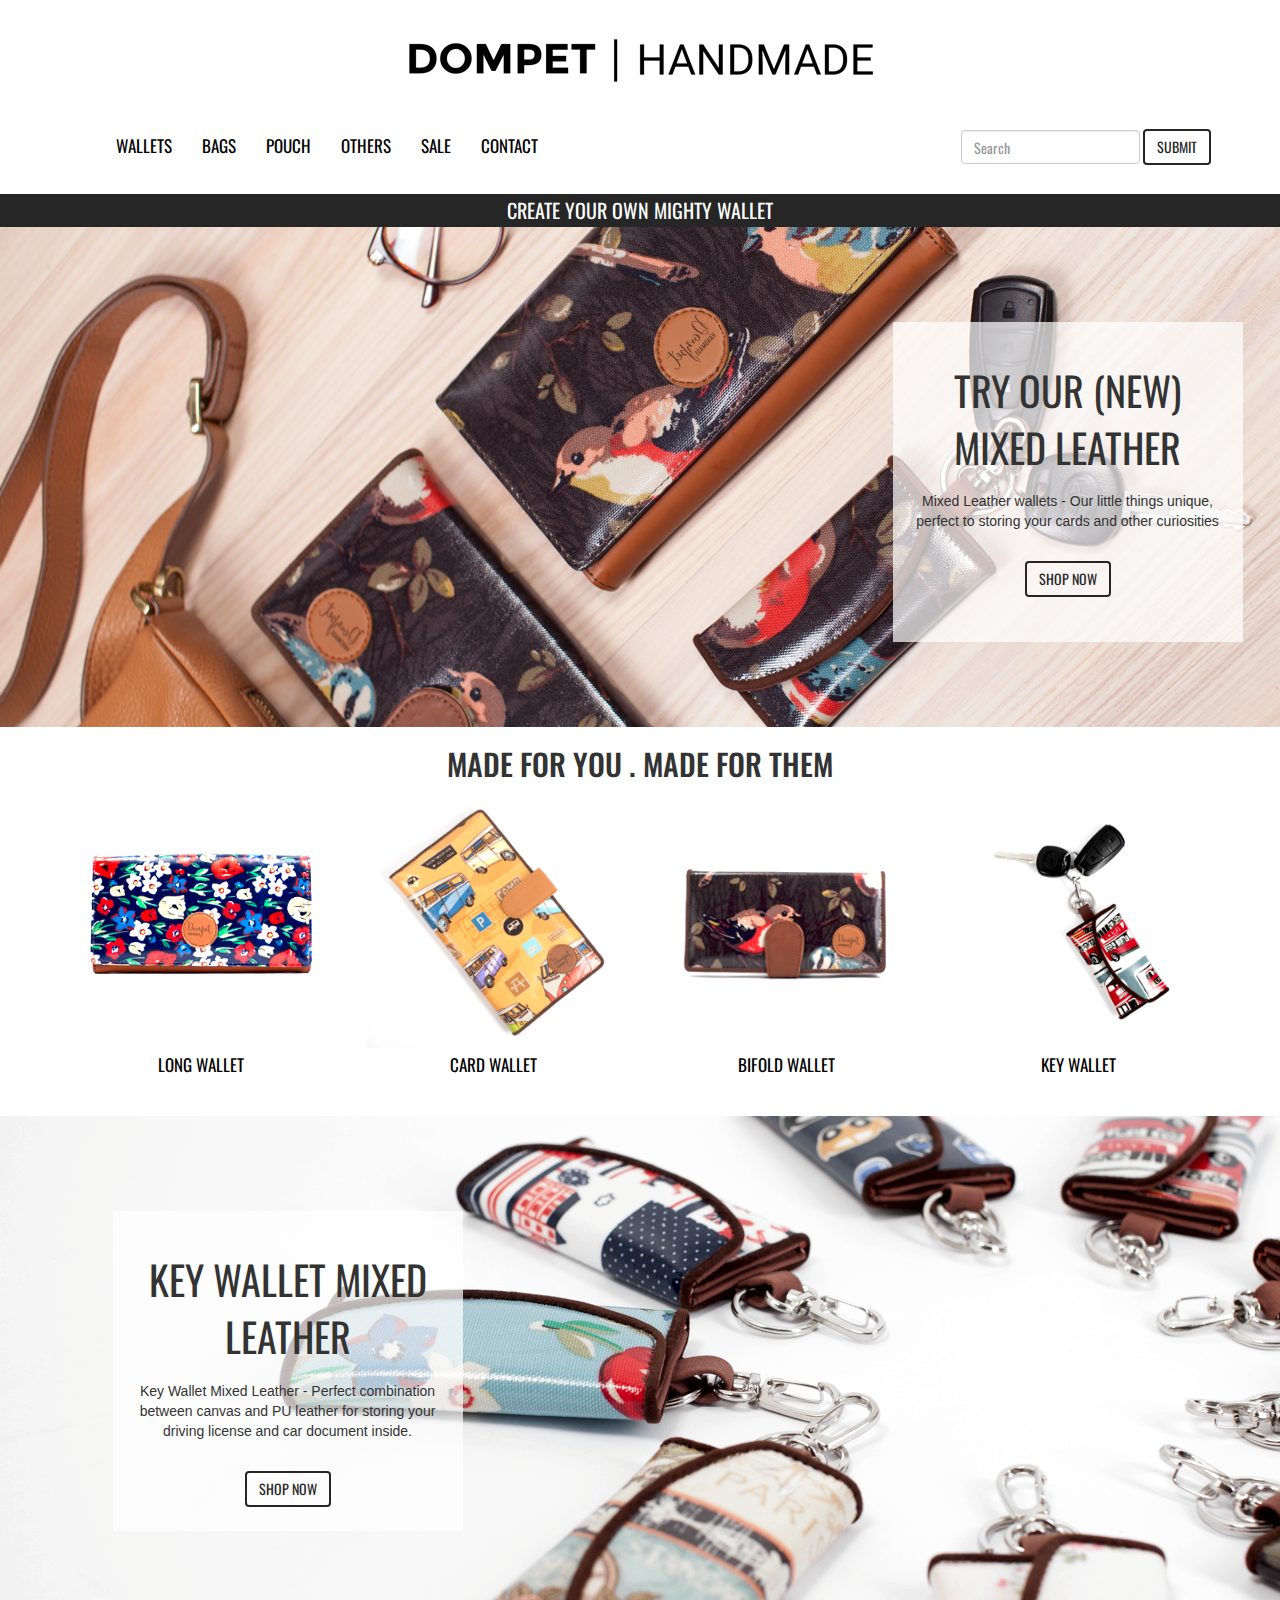
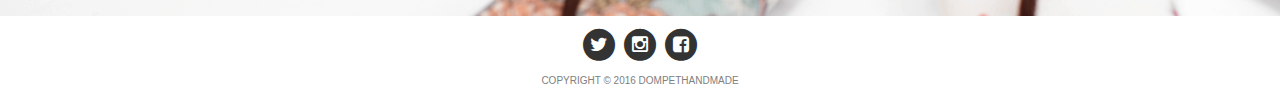
<file: index.html>
<!DOCTYPE html>
<html lang="en">

<head>
    <meta charset="utf-8">
    <meta http-equiv="X-UA-Compatible" content="IE=edge">
    <meta name="viewport" content="width=device-width, initial-scale=1">
    <!-- The above 3 meta tags *must* come first in the head; any other head content must come *after* these tags -->
    <title>Dompet Handmade</title>

    <!-- Bootstrap -->
    <link href="css/normalize.css" rel="stylesheet" type="text/css">
    <link href="css/bootstrap.min.css" rel="stylesheet" type="text/css">
    <link href="font-awesome/css/font-awesome.min.css" rel="stylesheet" type="text/css">
    <link href="css/mybootstrap.css" rel="stylesheet" type="text/css">
</head>

<body>


    <div class="header-wrapper">
        <div class="container container-logo">
            <a href="index.html"><img src="images/Logodompet-resize2.png" alt=""></a>
        </div>
        <div class="container">
            <nav class="navbar navbar-menu">
                <div class="container">
                    <!-- Brand and toggle get grouped for better mobile display -->
                    <div class="navbar-header">
                        <button type="button" class="navbar-toggle collapsed" data-toggle="collapse" data-target="#bs-example-navbar-collapse-1" aria-expanded="false">
                            <span class="sr-only">Toggle navigation</span>
                            <span class="icon-bar"></span>
                            <span class="icon-bar"></span>
                            <span class="icon-bar"></span>
                        </button>
                    </div>

                    <!-- Collect the nav links, forms, and other content for toggling -->
                    <div class="collapse navbar-collapse" id="bs-example-navbar-collapse-1">
                        <ul class="nav navbar-nav">
                            <li class="dropdown active">
                                <a href="wallets.html" class="dropdown-toggle" role="button" aria-haspopup="true" aria-expanded="false">Wallets</a>
                                <ul class="dropdown-menu">
                                    <li><a href="bifoldwalletmixed.html">Long Wallets</a></li>
                                    <li><a href="bifoldwalletmixed.html">Bifold Wallets</a></li>
                                    <li><a href="bifoldwalletmixed.html">Card Wallets</a></li>
                                    <li><a href="bifoldwalletmixed.html">Key Wallets</a></li>
                                    <li role="separator" class="divider"></li>
                                    <li><a href="bifoldwalletmixed.html">Long Wallets Mixed Leather</a></li>
                                    <li><a href="bifoldwalletmixed.html" class="active">Bifold Wallets Mixed Leather</a></li>
                                    <li><a href="keywalletmixed.html">Key Wallets Mixed Leather</a></li>
                                </ul>
                            </li>
                            <li class="dropdown">
                                <a href="bags.html" class="dropdown-toggle" role="button" aria-haspopup="true" aria-expanded="false">Bags</a>
                                <ul class="dropdown-menu">
                                    <li><a href="#">Tote Bag</a></li>
                                    <li><a href="#">Sling Bag</a></li>
                                    <li><a href="#">Backpack</a></li>
                                    <li><a href="#">Messanger Bag</a></li>
                                </ul>
                            </li>
                            <li><a href="pouch.html" class="dropdown-toggle">Pouch</a></li>

                            <li><a href="#" class="dropdown-toggle">Others</a></li>
                            <li><a href="#" class="dropdown-toggle">Sale</a></li>
                            <li><a href="contact.html" class="dropdown-toggle">Contact</a></li>
                        </ul>
                        <form class="navbar-form navbar-right" role="search">
                            <div class="form-group">
                                <input type="text" class="form-control" placeholder="Search">
                            </div>
                            <button type="submit" class="btn btn-default">Submit</button>
                        </form>
                        <!-- <i class="fa fa-shopping-cart"></i> -->
                    </div>
                    <!-- /.navbar-collapse -->
                </div>
                <!-- /.container -->
            </nav>
        </div>
    </div>

    <div class="banner-wrapper">
        <div class="container">
            <span>create your own mighty wallet</span>
        </div>
    </div>

    <div class="hero-wrapper">
        <div class="container-hero-wrapper">
            <div class="container container-hero">
                <div class="row">
                    <div class="col-md-3 col-md-offset-9">
                        <div class="hero-text-box">
                            <div class="title">Try Our (New) Mixed Leather</div>
                            <div class="description">Mixed Leather wallets - Our little things unique, perfect to storing your cards and other curiosities</div>
                            <div class="btn-group" role="group" aria-label="...">
                                <a href="bifoldwalletmixed.html"  class="btn btn-default">Shop Now</a>
                            </div>
                        </div>
                    </div>
                </div>
            </div>
        </div>

            <img class="img-hero" src="images/hero-burung.png" alt="">

    </div>

    <div class="main-wrapper">

        <div class="col-xs-12 col-md-8 col-md-offset-2">
            <h3 class="text-center">Made For You . Made For Them</h3>
        </div>

        <div class="container">
            <div class="row">
                <div class="col-xs-6 col-md-3">
                    <a href="#" class="thumbnail">
                        <img src="images/longwallet-flower.png" alt="test">
                        <p class="text-thumbnail">Long Wallet</p>
                    </a>
                </div>

                <div class="col-xs-6 col-md-3">
                    <a href="#" class="thumbnail">
                        <img src="images/cardwallet-bus.png" alt="test">
                        <p class="text-thumbnail">Card Wallet</p>
                    </a>
                </div>

                <div class="col-xs-6 col-md-3">
                    <a href="#" class="thumbnail">
                        <img src="images/bifoldwallet-bird.png" alt="test">
                        <p class="text-thumbnail">Bifold Wallet</p>
                    </a>
                </div>

                <div class="col-xs-6 col-md-3">
                    <a href="keywalletmixed.html" class="thumbnail">
                        <img src="images/keywallet-bus.png" alt="test">
                        <p class="text-thumbnail">Key Wallet</p>
                    </a>
                </div>
            </div>
        </div>
    </div>

    <div class="hero-wrapper">
        <div class="container-hero-wrapper">
            <div class="container container-hero">
                <div class="row">
                    <div class="col-md-3 col-md-offset-1">
                        <div class="hero-text-box">
                            <div class="title">Key Wallet Mixed Leather</div>
                            <div class="description">Key Wallet Mixed Leather  - Perfect combination between canvas and PU leather for storing your driving license and car document inside.</div>
                            <div class="btn-group" role="group" aria-label="...">
                                <a href="keywalletmixed.html" class="btn btn-default">Shop Now</a>
                            </div>
                        </div>
                    </div>
                </div>
            </div>
        </div>

            <img class="img-hero" src="images/hero-ganci.png" alt="">

    </div>


    <div class="footer-wrapper">
        <div class="container">

            <span class="fa-stack fa-lg">
            <i class="fa fa-circle fa-stack-2x"></i>
            <a href="https://twitter.com/dompethandmade" target="_blank"><i class="fa fa-twitter fa-stack-1x fa-inverse"></i></a>
          </span>

            <span class="fa-stack fa-lg">
            <i class="fa fa-circle fa-stack-2x"></i>
            <a href="https://instagram.com/dompethandmade" target="_blank"><i class="fa fa-instagram fa-stack-1x fa-inverse"></i></a>
          </span>

            <span class="fa-stack fa-lg">
            <i class="fa fa-circle fa-stack-2x"></i>
            <a href="https://www.facebook.com/dompethandmadeindo/" target="_blank"><i class="fa fa-facebook-square fa-stack-1x fa-inverse"></i></a>
          </span>
        </div>

        <div class="copyright">
            Copyright © 2016 dompethandmade
        </div>
    </div>

    <!-- jQuery (necessary for Bootstrap's JavaScript plugins) -->
    <script src="js/jquery.min.js"></script>
    <!-- Include all compiled plugins (below), or include individual files as needed -->
    <script src="js/bootstrap.min.js"></script>
</body>

</html>
</file>
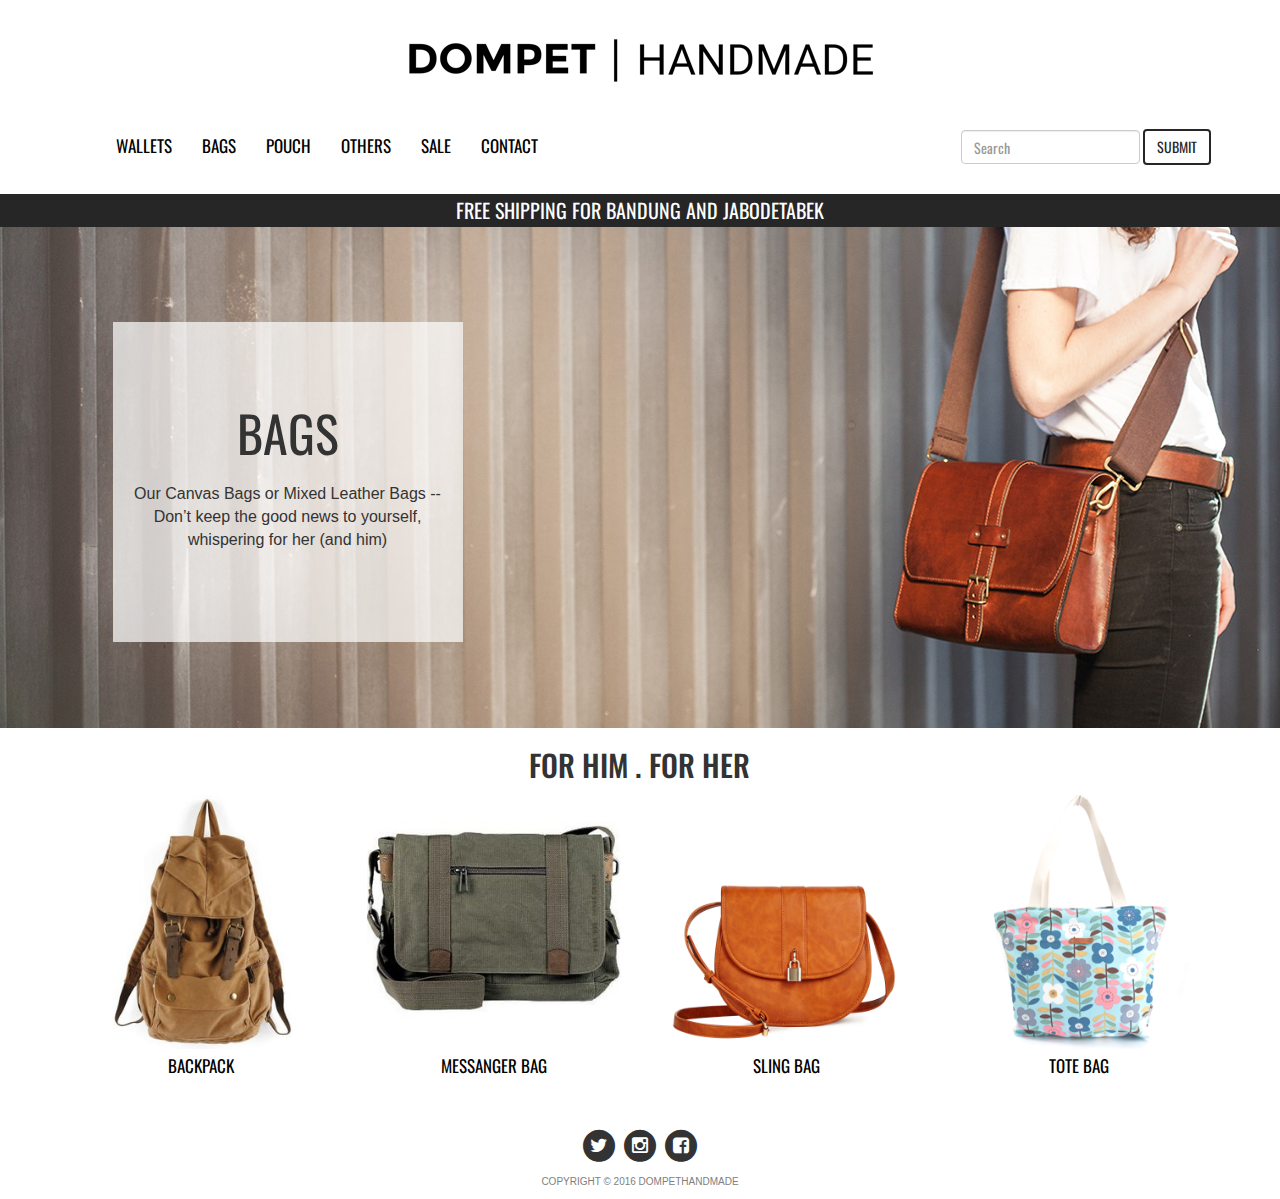
<file: bags.html>
<!DOCTYPE html>
<html lang="en">

<head>
    <meta charset="utf-8">
    <meta http-equiv="X-UA-Compatible" content="IE=edge">
    <meta name="viewport" content="width=device-width, initial-scale=1">
    <!-- The above 3 meta tags *must* come first in the head; any other head content must come *after* these tags -->
    <title>DH-Wallets</title>

    <!-- Bootstrap -->
    <link href="css/normalize.css" rel="stylesheet" type="text/css">
    <link href="css/bootstrap.min.css" rel="stylesheet" type="text/css">
    <link href="font-awesome/css/font-awesome.min.css" rel="stylesheet" type="text/css">
    <link href="css/mybootstrap.css" rel="stylesheet" type="text/css">
</head>

<body>


    <div class="header-wrapper">
        <div class="container container-logo">
            <a href="index.html"><img src="images/Logodompet-resize2.png" alt=""></a>
        </div>
        <div class="container">
            <nav class="navbar navbar-menu">
                <div class="container">
                    <!-- Brand and toggle get grouped for better mobile display -->
                    <div class="navbar-header">
                        <button type="button" class="navbar-toggle collapsed" data-toggle="collapse" data-target="#bs-example-navbar-collapse-1" aria-expanded="false">
                            <span class="sr-only">Toggle navigation</span>
                            <span class="icon-bar"></span>
                            <span class="icon-bar"></span>
                            <span class="icon-bar"></span>
                        </button>
                    </div>

                    <!-- Collect the nav links, forms, and other content for toggling -->
                    <div class="collapse navbar-collapse" id="bs-example-navbar-collapse-1">
                        <ul class="nav navbar-nav">
                            <li class="dropdown active">
                                <a href="wallets.html" class="dropdown-toggle" role="button" aria-haspopup="true" aria-expanded="false">Wallets</a>
                                <ul class="dropdown-menu">
                                    <li><a href="bifoldwalletmixed.html">Long Wallets</a></li>
                                    <li><a href="bifoldwalletmixed.html">Bifold Wallets</a></li>
                                    <li><a href="bifoldwalletmixed.html">Card Wallets</a></li>
                                    <li><a href="bifoldwalletmixed.html">Key Wallets</a></li>
                                    <li role="separator" class="divider"></li>
                                    <li><a href="bifoldwalletmixed.html">Long Wallets Mixed Leather</a></li>
                                    <li><a href="bifoldwalletmixed.html" class="active">Bifold Wallets Mixed Leather</a></li>
                                    <li><a href="keywalletmixed.html">Key Wallets Mixed Leather</a></li>
                                </ul>
                            </li>
                            <li class="dropdown">
                                <a href="bags.html" class="dropdown-toggle" role="button" aria-haspopup="true" aria-expanded="false">Bags</a>
                                <ul class="dropdown-menu">
                                    <li><a href="#">Tote Bag</a></li>
                                    <li><a href="#">Sling Bag</a></li>
                                    <li><a href="#">Backpack</a></li>
                                    <li><a href="#">Messanger Bag</a></li>
                                </ul>
                            </li>
                            <li><a href="pouch.html" class="dropdown-toggle">Pouch</a></li>

                            <li><a href="#" class="dropdown-toggle">Others</a></li>
                            <li><a href="#" class="dropdown-toggle">Sale</a></li>
                            <li><a href="contact.html" class="dropdown-toggle">Contact</a></li>
                        </ul>
                        <form class="navbar-form navbar-right" role="search">
                            <div class="form-group">
                                <input type="text" class="form-control" placeholder="Search">
                            </div>
                            <button type="submit" class="btn btn-default">Submit</button>
                        </form>
                        <!-- <i class="fa fa-shopping-cart"></i> -->
                    </div>
                    <!-- /.navbar-collapse -->
                </div>
                <!-- /.container -->
            </nav>
        </div>
    </div>

    <div class="banner-wrapper">
        <div class="container">
            <span>free shipping for bandung and jabodetabek</span>
        </div>
    </div>

    <div class="hero-wrapper">
        <div class="container-hero-wrapper">
            <div class="container container-hero">
                <div class="row">
                    <div class="col-md-11 col-md-offset-1">
                        <div class="hero-text-box large">
                            <div class="title">Bags</div>
                            <div class="description">Our Canvas Bags or Mixed Leather Bags -- Don’t keep the good news to yourself, whispering for her (and him)</div>
                            <div class="btn-group" role="group" aria-label="...">
                                <!-- <button type="button" class="btn btn-default">Shop Now</button> -->
                            </div>
                        </div>
                    </div>
                </div>
            </div>
        </div>

            <img class="img-hero" src="images/bag-hero.png" alt="">

    </div>

    <div class="main-wrapper">

        <div class="col-xs-12 col-md-8 col-md-offset-2">
            <h3 class="text-center">For him . for her</h3>
        </div>

        <div class="container">
            <div class="row">
                <div class="col-xs-6 col-md-3">
                    <a href="#" class="thumbnail">
                        <img src="images/tas5.jpg" alt="test">
                        <p class="text-thumbnail">Backpack</p>
                    </a>
                </div>

                <div class="col-xs-6 col-md-3">
                    <a href="#" class="thumbnail">
                        <img src="images/tas7.jpeg" alt="test">
                        <p class="text-thumbnail">Messanger Bag</p>
                    </a>
                </div>

                <div class="col-xs-6 col-md-3">
                    <a href="bifoldwalletmixed.html" class="thumbnail">
                        <img src="images/tas1.jpg" alt="test">
                        <p class="text-thumbnail">Sling Bag</p>
                    </a>
                </div>

                <div class="col-xs-6 col-md-3">
                    <a href="#" class="thumbnail">
                        <img src="images/totebag.png" alt="test">
                        <p class="text-thumbnail">Tote Bag</p>
                    </a>
                </div>
            </div>
        </div>
    </div>

    <div class="footer-wrapper">
        <div class="container">

            <span class="fa-stack fa-lg">
          <i class="fa fa-circle fa-stack-2x"></i>
          <a href="https://twitter.com/dompethandmade" target="_blank"><i class="fa fa-twitter fa-stack-1x fa-inverse"></i></a>
        </span>

            <span class="fa-stack fa-lg">
          <i class="fa fa-circle fa-stack-2x"></i>
          <a href="https://instagram.com/dompethandmade" target="_blank"><i class="fa fa-instagram fa-stack-1x fa-inverse"></i></a>
        </span>

            <span class="fa-stack fa-lg">
          <i class="fa fa-circle fa-stack-2x"></i>
          <a href="https://www.facebook.com/dompethandmadeindo/" target="_blank"><i class="fa fa-facebook-square fa-stack-1x fa-inverse"></i></a>
        </span>

        </div>

        <div class="copyright">
            Copyright © 2016 dompethandmade
        </div>
    </div>

    <!-- jQuery (necessary for Bootstrap's JavaScript plugins) -->
    <script src="js/jquery.min.js"></script>
    <!-- Include all compiled plugins (below), or include individual files as needed -->
    <script src="js/bootstrap.min.js"></script>
</body>

</html>
</file>
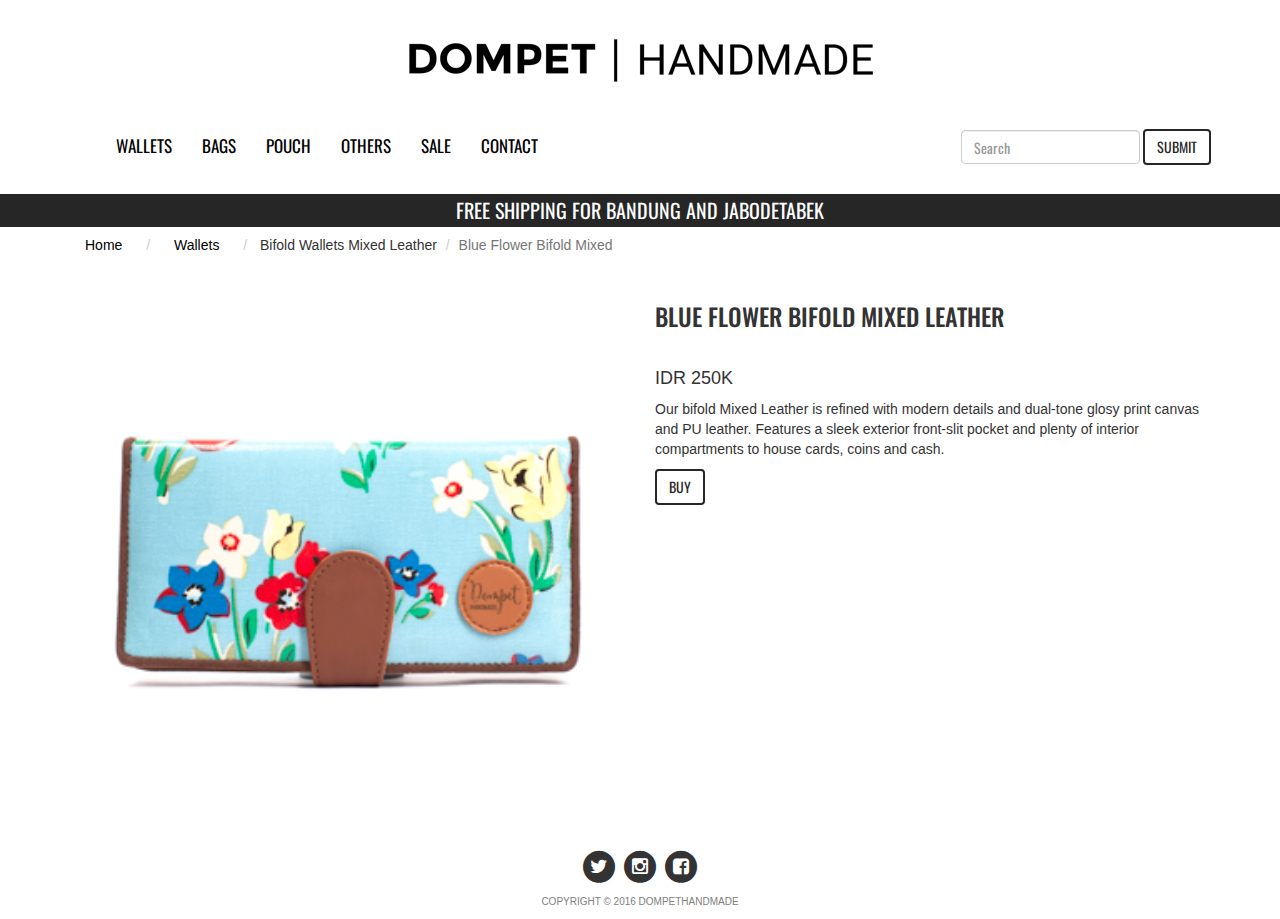
<file: bfbifold.html>
<!DOCTYPE html>
<html lang="en">

<head>
    <meta charset="utf-8">
    <meta http-equiv="X-UA-Compatible" content="IE=edge">
    <meta name="viewport" content="width=device-width, initial-scale=1">
    <!-- The above 3 meta tags *must* come first in the head; any other head content must come *after* these tags -->
    <title>DH-Blue Flower Bifold Wallet Mixed Leather</title>

    <!-- Bootstrap -->
    <link href="css/normalize.css" rel="stylesheet" type="text/css">
    <link href="css/bootstrap.min.css" rel="stylesheet" type="text/css">
    <link href="font-awesome/css/font-awesome.min.css" rel="stylesheet" type="text/css">
    <link href="css/mybootstrap.css" rel="stylesheet" type="text/css">
</head>

<body>


    <div class="header-wrapper">
        <div class="container container-logo">
            <a href="index.html"><img src="images/Logodompet-resize2.png" alt=""></a>
        </div>
        <div class="container">
            <nav class="navbar navbar-menu">
                <div class="container">
                    <!-- Brand and toggle get grouped for better mobile display -->
                    <div class="navbar-header">
                        <button type="button" class="navbar-toggle collapsed" data-toggle="collapse" data-target="#bs-example-navbar-collapse-1" aria-expanded="false">
                            <span class="sr-only">Toggle navigation</span>
                            <span class="icon-bar"></span>
                            <span class="icon-bar"></span>
                            <span class="icon-bar"></span>
                        </button>
                    </div>

                    <!-- Collect the nav links, forms, and other content for toggling -->
                    <div class="collapse navbar-collapse" id="bs-example-navbar-collapse-1">
                        <ul class="nav navbar-nav">
                            <li class="dropdown">
                                <a href="wallets.html" class="dropdown-toggle" role="button" aria-haspopup="true" aria-expanded="false">Wallets</a>
                                <ul class="dropdown-menu">
                                    <li><a href="bifoldwalletmixed.html">Long Wallets</a></li>
                                    <li><a href="bifoldwalletmixed.html">Bifold Wallets</a></li>
                                    <li><a href="bifoldwalletmixed.html">Card Wallets</a></li>
                                    <li><a href="bifoldwalletmixed.html">Key Wallets</a></li>
                                    <li role="separator" class="divider"></li>
                                    <li><a href="bifoldwalletmixed.html">Long Wallets Mixed Leather</a></li>
                                    <li><a href="bifoldwalletmixed.html" class="active">Bifold Wallets Mixed Leather</a></li>
                                    <li><a href="keywalletmixed.html">Key Wallets Mixed Leather</a></li>
                                </ul>
                            </li>
                            <li class="dropdown">
                                <a href="bags.html" class="dropdown-toggle" role="button" aria-haspopup="true" aria-expanded="false">Bags</a>
                                <ul class="dropdown-menu">
                                    <li><a href="#">Tote Bag</a></li>
                                    <li><a href="#">Sling Bag</a></li>
                                    <li><a href="#">Backpack</a></li>
                                    <li><a href="#">Messanger Bag</a></li>
                                </ul>
                            </li>
                            <li><a href="pouch.html" class="dropdown-toggle">Pouch</a></li>

                            <li><a href="#" class="dropdown-toggle">Others</a></li>
                            <li><a href="#" class="dropdown-toggle">Sale</a></li>
                            <li><a href="contact.html" class="dropdown-toggle">Contact</a></li>
                        </ul>
                        <form class="navbar-form navbar-right" role="search">
                            <div class="form-group">
                                <input type="text" class="form-control" placeholder="Search">
                            </div>
                            <button type="submit" class="btn btn-default">Submit</button>
                        </form>
                        <!-- <i class="fa fa-shopping-cart"></i> -->
                    </div>
                    <!-- /.navbar-collapse -->
                </div>
                <!-- /.container -->
            </nav>
        </div>
    </div>

    <div class="banner-wrapper">
        <div class="container">
            <span>free shipping for bandung and jabodetabek</span>
        </div>
    </div>

    <div class="breadcrumb-wrapper">
        <ul class="container breadcrumb">
            <li><a href="index.html" class="breadcrumb">Home</a></li>
            <li><a href="wallets.html" class="breadcrumb">Wallets</a></li>
            <li>
                <a href="bifoldwalletmixed.html"></a>Bifold Wallets Mixed Leather</li>
            <li class="active">Blue Flower Bifold Mixed</li>
        </ul>
    </div>

    <div class="main-wrapper">

        <div class="container">
            <div class="row">
                <div class="col-md-6">
                    <img src="images/bifoldwallet-lightblue.png" alt="test" class="image-responsive" width="100%">
                </div>

                <div class="col-md-6">
                    <div class="row">
                        <div class="col-md-12 detail-wallet" >
                            <h3>Blue Flower Bifold Mixed Leather</h3>
                            <br>
                            <h4>IDR 250K</h4>
                            <p>Our bifold Mixed Leather is refined with modern details and dual-tone glosy print canvas and PU leather. Features a sleek exterior front-slit pocket and plenty of interior compartments to house cards, coins and cash.</p>
                            <div class="btn-group" role="group" aria-label="...">
                                <a href="contact.html"  class="btn btn-default">Buy</a>
                            </div>
                        </div>
                    </div>
                </div>
            </div>
        </div>

    </div>

    <div class="footer-wrapper">
        <div class="container">

            <span class="fa-stack fa-lg">
          <i class="fa fa-circle fa-stack-2x"></i>
          <a href="https://twitter.com/dompethandmade" target="_blank"><i class="fa fa-twitter fa-stack-1x fa-inverse"></i></a>
          </span>

            <span class="fa-stack fa-lg">
          <i class="fa fa-circle fa-stack-2x"></i>
          <a href="https://instagram.com/dompethandmade" target="_blank"><i class="fa fa-instagram fa-stack-1x fa-inverse"></i></a>
          </span>

            <span class="fa-stack fa-lg">
          <i class="fa fa-circle fa-stack-2x"></i>
          <a href="https://www.facebook.com/dompethandmadeindo/" target="_blank"><i class="fa fa-facebook-square fa-stack-1x fa-inverse"></i></a>
        </span>
        </div>

        <div class="copyright">
            Copyright © 2016 dompethandmade
        </div>
    </div>

    <!-- jQuery (necessary for Bootstrap's JavaScript plugins) -->
    <script src="js/jquery.min.js"></script>
    <!-- Include all compiled plugins (below), or include individual files as needed -->
    <script src="js/bootstrap.min.js"></script>
</body>

</html>
</file>
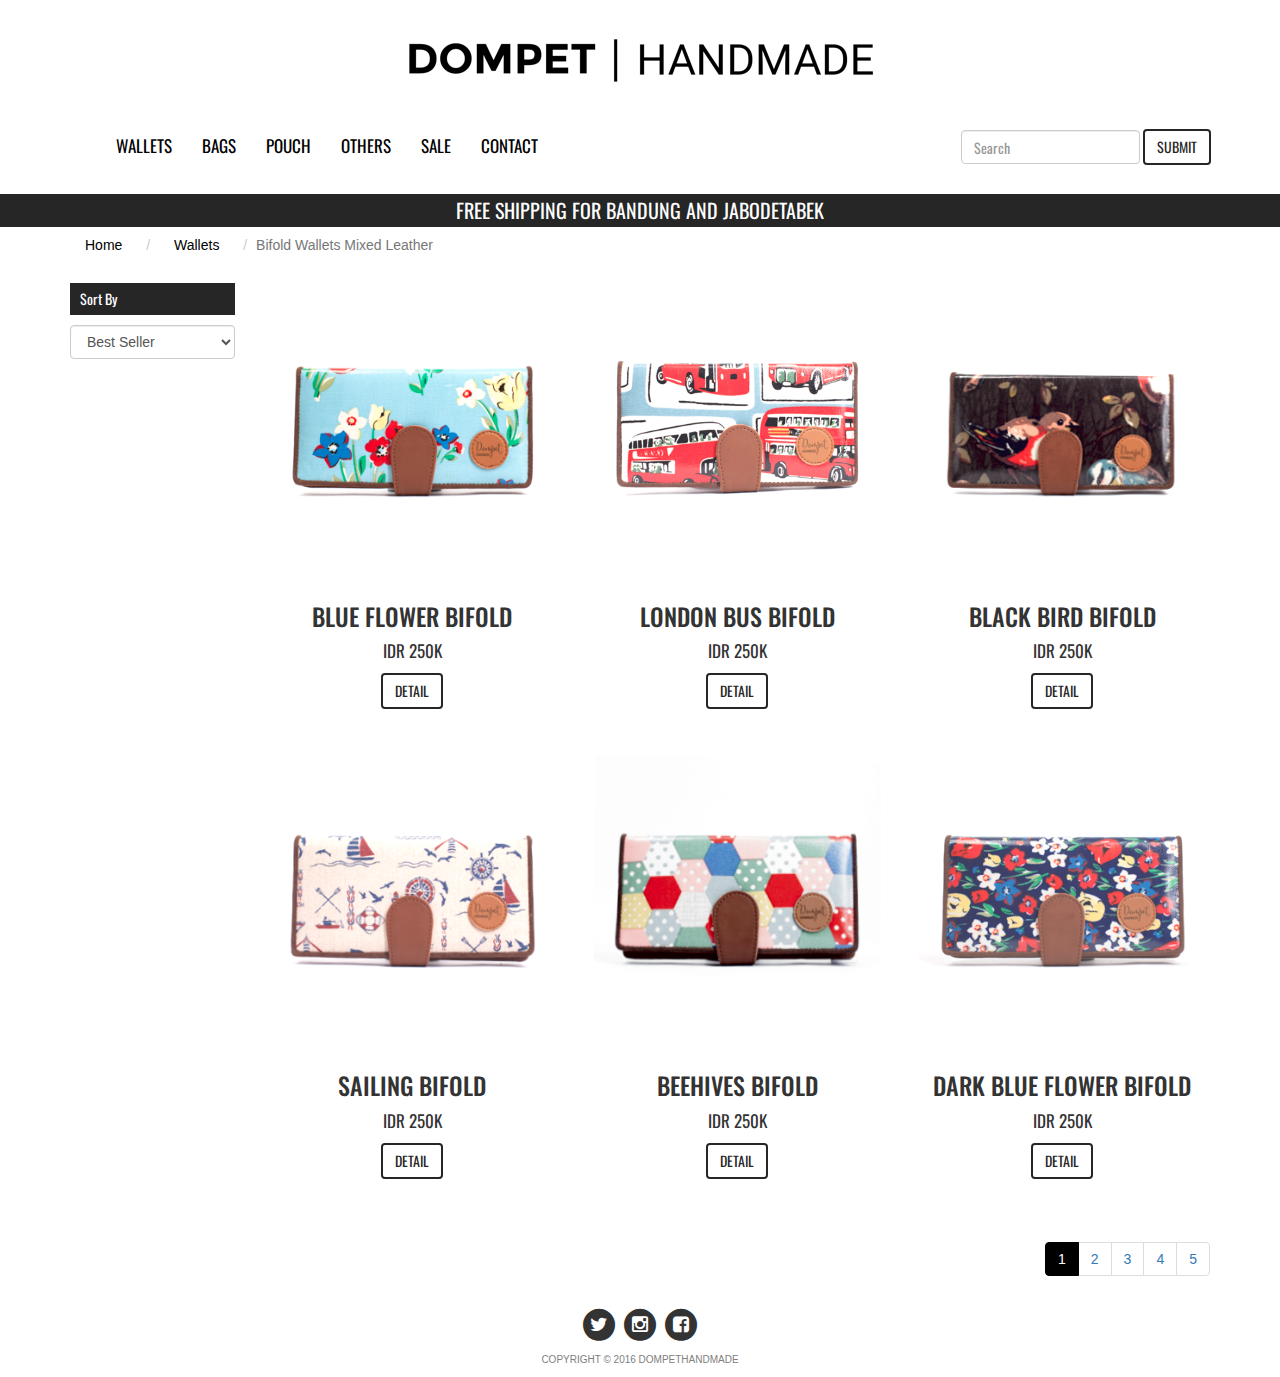
<file: bifoldwalletmixed.html>
<!DOCTYPE html>
<html lang="en">

<head>
    <meta charset="utf-8">
    <meta http-equiv="X-UA-Compatible" content="IE=edge">
    <meta name="viewport" content="width=device-width, initial-scale=1">
    <!-- The above 3 meta tags *must* come first in the head; any other head content must come *after* these tags -->
    <title>DH-Bifold Wallet Mixed Leather</title>

    <!-- Bootstrap -->
    <link href="css/normalize.css" rel="stylesheet" type="text/css">
    <link href="css/bootstrap.min.css" rel="stylesheet" type="text/css">
    <link href="font-awesome/css/font-awesome.min.css" rel="stylesheet" type="text/css">
    <link href="css/mybootstrap.css" rel="stylesheet" type="text/css">
</head>

<body>


    <div class="header-wrapper">
        <div class="container container-logo">
            <a href="index.html"><img src="images/Logodompet-resize2.png" alt=""></a>
        </div>
        <div class="container">
            <nav class="navbar navbar-menu">
                <div class="container">
                    <!-- Brand and toggle get grouped for better mobile display -->
                    <div class="navbar-header">
                        <button type="button" class="navbar-toggle collapsed" data-toggle="collapse" data-target="#bs-example-navbar-collapse-1" aria-expanded="false">
                            <span class="sr-only">Toggle navigation</span>
                            <span class="icon-bar"></span>
                            <span class="icon-bar"></span>
                            <span class="icon-bar"></span>
                        </button>
                    </div>

                    <!-- Collect the nav links, forms, and other content for toggling -->
                    <div class="collapse navbar-collapse" id="bs-example-navbar-collapse-1">
                        <ul class="nav navbar-nav">
                            <li class="dropdown">
                                <a href="wallets.html" class="dropdown-toggle" role="button" aria-haspopup="true" aria-expanded="false">Wallets</a>
                                <ul class="dropdown-menu">
                                    <li><a href="bifoldwalletmixed.html">Long Wallets</a></li>
                                    <li><a href="bifoldwalletmixed.html">Bifold Wallets</a></li>
                                    <li><a href="bifoldwalletmixed.html">Card Wallets</a></li>
                                    <li><a href="bifoldwalletmixed.html">Key Wallets</a></li>
                                    <li role="separator" class="divider"></li>
                                    <li><a href="bifoldwalletmixed.html">Long Wallets Mixed Leather</a></li>
                                    <li><a href="bifoldwalletmixed.html" class="active">Bifold Wallets Mixed Leather</a></li>
                                    <li><a href="keywalletmixed.html">Key Wallets Mixed Leather</a></li>
                                </ul>
                            </li>
                            <li class="dropdown">
                                <a href="bags.html" class="dropdown-toggle" role="button" aria-haspopup="true" aria-expanded="false">Bags</a>
                                <ul class="dropdown-menu">
                                    <li><a href="#">Tote Bag</a></li>
                                    <li><a href="#">Sling Bag</a></li>
                                    <li><a href="#">Backpack</a></li>
                                    <li><a href="#">Messanger Bag</a></li>
                                </ul>
                            </li>
                            <li><a href="pouch.html" class="dropdown-toggle">Pouch</a></li>

                            <li><a href="#" class="dropdown-toggle">Others</a></li>
                            <li><a href="#" class="dropdown-toggle">Sale</a></li>
                            <li><a href="contact.html" class="dropdown-toggle">Contact</a></li>
                        </ul>
                        <form class="navbar-form navbar-right" role="search">
                            <div class="form-group">
                                <input type="text" class="form-control" placeholder="Search">
                            </div>
                            <button type="submit" class="btn btn-default">Submit</button>
                        </form>
                        <!-- <i class="fa fa-shopping-cart"></i> -->
                    </div>
                    <!-- /.navbar-collapse -->
                </div>
                <!-- /.container -->
            </nav>
        </div>
    </div>

    <div class="banner-wrapper">
        <div class="container">
            <span>free shipping for bandung and jabodetabek</span>
        </div>
    </div>

    <div class="breadcrumb-wrapper">
        <ul class="container breadcrumb">
            <li><a href="index.html" class="breadcrumb">Home</a></li>
            <li><a href="wallets.html" class="breadcrumb">Wallets</a></li>
            <li class="active">Bifold Wallets Mixed Leather</li>
        </ul>
    </div>

    <div class="main-wrapper">
        <!-- <div class="container-filter-sort" style="min-height: 0px;">
            <div class="container container-filter-sort-xs">
                <div class="row">
                    <div class="col-xs-6">
                        <button class="btn btn-primary btn-block" data-toggle="modal" data-target=".modal-product-filter">Filter by</button>
                    </div>
                    <div class="col-xs-6">
                        <div class="styled-select small-arrow">
                            <select class="form-control form-control-product-sort" autocomplete="off">
                                <option value="-1">Sort By</option>
                                <option value="7">Best Seller</option>
                                <option value="5">Top Rated</option>
                                <option value="3">Price: Low to High</option>
                                <option value="4">Price: High to Low</option>
                            </select>
                        </div>
                    </div>
                </div>

            </div>
        </div> -->

        <div class="container product-list">
            <div class="row">
                <div class="col-md-2">
                  <div class="styled-select small-arrow">
                      <div class="sort-by">Sort By</div>
                      <select class="form-control form-control-product-sort" autocomplete="off">
                          <option value="7">Best Seller</option>
                          <option value="5">Top Rated</option>
                          <option value="3">Price: Low to High</option>
                          <option value="4">Price: High to Low</option>
                      </select>
                  </div>
                </div>
                <div class="col-md-10">
                    <div class="row">
                        <div class="col-sm-6 col-md-4">
                            <div class="thumbnail">
                                <img src="images/bifoldwallet-lightblue.png" alt="test">
                                <div class="caption text-thumbnail-list">
                                    <h3>Blue Flower Bifold</h3>
                                    <p>IDR 250K</p>
                                    <p><a href="bfbifold.html" class="btn btn-primary" role="button">Detail</a></p>
                                </div>
                            </div>
                        </div>

                        <div class="col-sm-6 col-md-4">
                            <div class="thumbnail">
                                <img src="images/bifoldwallet-london.png" alt="test">
                                <div class="caption text-thumbnail-list">
                                    <h3>London Bus Bifold</h3>
                                    <p>IDR 250K</p>
                                    <p><a href="bfbifold.html" class="btn btn-primary" role="button">Detail</a></p>
                                </div>
                            </div>
                        </div>

                        <div class="col-sm-6 col-md-4">
                            <div class="thumbnail">
                                <img src="images/bifoldwallet-bird.png" alt="test">
                                <div class="caption text-thumbnail-list">
                                    <h3>Black Bird Bifold</h3>
                                    <p>IDR 250K</p>
                                    <p><a href="bfbifold.html" class="btn btn-primary" role="button">Detail</a></p>
                                </div>
                            </div>
                        </div>

                        <div class="col-sm-6 col-md-4">
                            <div class="thumbnail">
                                <img src="images/bifoldwallet-sailing.png" alt="test">
                                <div class="caption text-thumbnail-list">
                                    <h3>Sailing Bifold</h3>
                                    <p>IDR 250K</p>
                                    <p><a href="bfbifold.html" class="btn btn-primary" role="button">Detail</a></p>
                                </div>
                            </div>
                        </div>

                        <div class="col-sm-6 col-md-4">
                            <div class="thumbnail">
                                <img src="images/bifoldwallet-behive.png" alt="test">
                                <div class="caption text-thumbnail-list">
                                    <h3>Beehives Bifold</h3>
                                    <p>IDR 250K</p>
                                    <p><a href="bfbifold.html" class="btn btn-primary" role="button">Detail</a></p>
                                </div>
                            </div>
                        </div>

                        <div class="col-sm-6 col-md-4">
                            <div class="thumbnail">
                                <img src="images/bifoldwallet-darkblue.png" alt="test">
                                <div class="caption text-thumbnail-list">
                                    <h3>Dark Blue Flower Bifold</h3>
                                    <p>IDR 250K</p>
                                    <p><a href="bfbifold.html" class="btn btn-primary" role="button">Detail</a></p>
                                </div>
                            </div>
                        </div>

                    </div>

                    <ul class="pagination pull-right">
                        <li class="active"><a href="#">1</a></li>
                        <li><a href="#">2</a></li>
                        <li><a href="#">3</a></li>
                        <li><a href="#">4</a></li>
                        <li><a href="#">5</a></li>
                    </ul>

                </div>
            </div>
        </div>


    </div>

    <div class="footer-wrapper">
        <div class="container">

            <span class="fa-stack fa-lg">
          <i class="fa fa-circle fa-stack-2x"></i>
          <a href="https://twitter.com/dompethandmade" target="_blank"><i class="fa fa-twitter fa-stack-1x fa-inverse"></i></a>
        </span>

            <span class="fa-stack fa-lg">
          <i class="fa fa-circle fa-stack-2x"></i>
          <a href="https://instagram.com/dompethandmade" target="_blank"><i class="fa fa-instagram fa-stack-1x fa-inverse"></i></a>
        </span>

            <span class="fa-stack fa-lg">
          <i class="fa fa-circle fa-stack-2x"></i>
          <a href="https://www.facebook.com/dompethandmadeindo/" target="_blank"><i class="fa fa-facebook-square fa-stack-1x fa-inverse"></i></a>
        </span>

        </div>

        <div class="copyright">
            Copyright © 2016 dompethandmade
        </div>
    </div>

    <!-- jQuery (necessary for Bootstrap's JavaScript plugins) -->
    <script src="js/jquery.min.js"></script>
    <!-- Include all compiled plugins (below), or include individual files as needed -->
    <script src="js/bootstrap.min.js"></script>
</body>

</html>
</file>
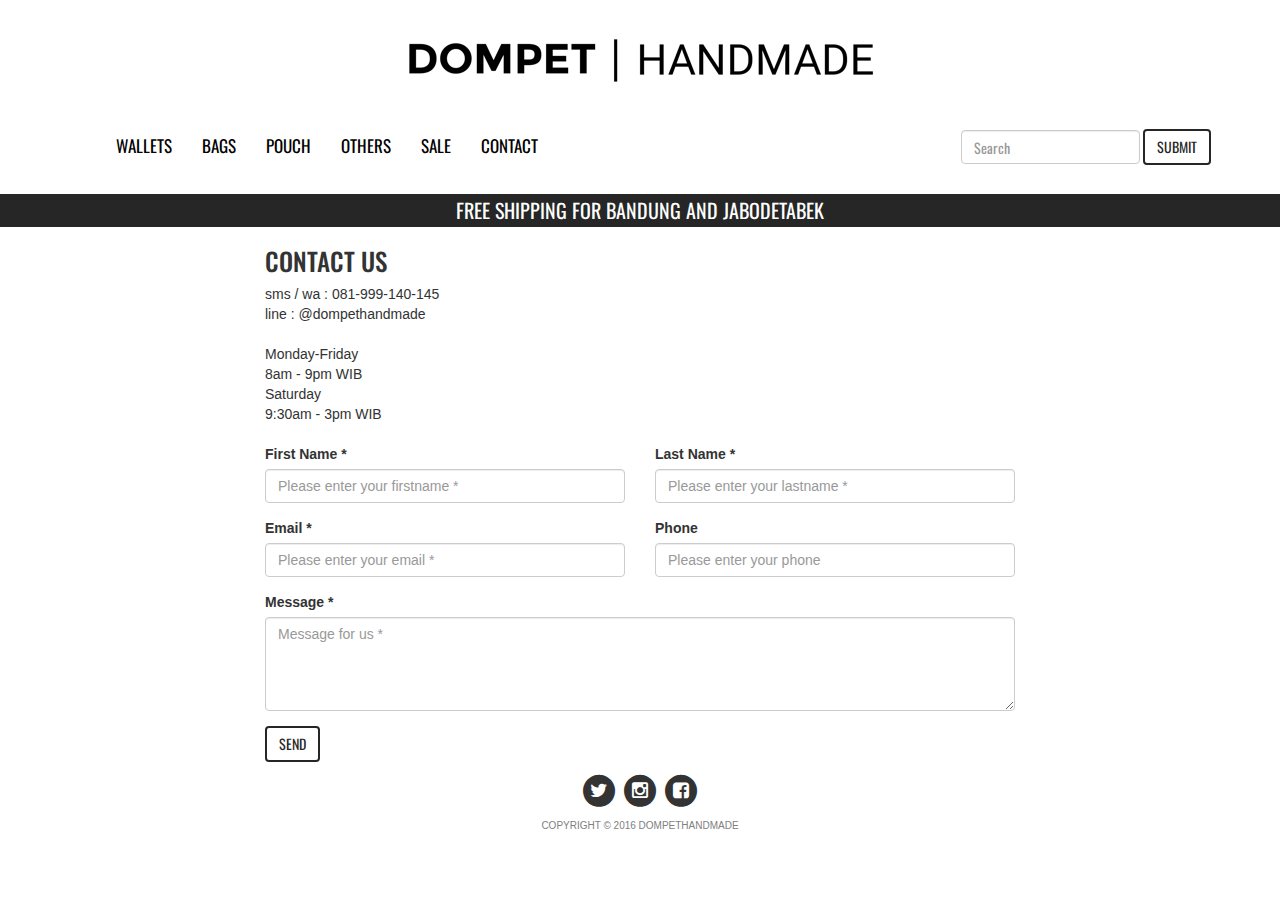
<file: contact.html>
<!DOCTYPE html>
<html lang="en">

<head>
    <meta charset="utf-8">
    <meta http-equiv="X-UA-Compatible" content="IE=edge">
    <meta name="viewport" content="width=device-width, initial-scale=1">
    <!-- The above 3 meta tags *must* come first in the head; any other head content must come *after* these tags -->
    <title>DH-Bifold Wallet Mixed Leather</title>

    <!-- Bootstrap -->
    <link href="css/normalize.css" rel="stylesheet" type="text/css">
    <link href="css/bootstrap.min.css" rel="stylesheet" type="text/css">
    <link href="font-awesome/css/font-awesome.min.css" rel="stylesheet" type="text/css">
    <link href="css/mybootstrap.css" rel="stylesheet" type="text/css">
</head>

<body>


    <div class="header-wrapper">
        <div class="container container-logo">
            <a href="index.html"><img src="images/Logodompet-resize2.png" alt=""></a>
        </div>
        <div class="container">
            <nav class="navbar navbar-menu">
                <div class="container">
                    <!-- Brand and toggle get grouped for better mobile display -->
                    <div class="navbar-header">
                        <button type="button" class="navbar-toggle collapsed" data-toggle="collapse" data-target="#bs-example-navbar-collapse-1" aria-expanded="false">
                            <span class="sr-only">Toggle navigation</span>
                            <span class="icon-bar"></span>
                            <span class="icon-bar"></span>
                            <span class="icon-bar"></span>
                        </button>
                    </div>

                    <!-- Collect the nav links, forms, and other content for toggling -->
                    <div class="collapse navbar-collapse" id="bs-example-navbar-collapse-1">
                        <ul class="nav navbar-nav">
                            <li class="dropdown">
                                <a href="wallets.html" class="dropdown-toggle" role="button" aria-haspopup="true" aria-expanded="false">Wallets</a>
                                <ul class="dropdown-menu">
                                    <li><a href="bifoldwalletmixed.html">Long Wallets</a></li>
                                    <li><a href="bifoldwalletmixed.html">Bifold Wallets</a></li>
                                    <li><a href="bifoldwalletmixed.html">Card Wallets</a></li>
                                    <li><a href="bifoldwalletmixed.html">Key Wallets</a></li>
                                    <li role="separator" class="divider"></li>
                                    <li><a href="bifoldwalletmixed.html">Long Wallets Mixed Leather</a></li>
                                    <li><a href="bifoldwalletmixed.html" class="active">Bifold Wallets Mixed Leather</a></li>
                                    <li><a href="keywalletmixed.html">Key Wallets Mixed Leather</a></li>
                                </ul>
                            </li>
                            <li class="dropdown">
                                <a href="bags.html" class="dropdown-toggle" role="button" aria-haspopup="true" aria-expanded="false">Bags</a>
                                <ul class="dropdown-menu">
                                    <li><a href="#">Tote Bag</a></li>
                                    <li><a href="#">Sling Bag</a></li>
                                    <li><a href="#">Backpack</a></li>
                                    <li><a href="#">Messanger Bag</a></li>
                                </ul>
                            </li>
                            <li><a href="pouch.html" class="dropdown-toggle">Pouch</a></li>

                            <li><a href="#" class="dropdown-toggle">Others</a></li>
                            <li><a href="#" class="dropdown-toggle">Sale</a></li>
                            <li><a href="contact.html" class="dropdown-toggle active">Contact</a></li>
                        </ul>
                        <form class="navbar-form navbar-right" role="search">
                            <div class="form-group">
                                <input type="text" class="form-control" placeholder="Search">
                            </div>
                            <button type="submit" class="btn btn-default">Submit</button>
                        </form>
                        <!-- <i class="fa fa-shopping-cart"></i> -->
                    </div>
                    <!-- /.navbar-collapse -->
                </div>
                <!-- /.container -->
            </nav>
        </div>
    </div>

    <div class="banner-wrapper">
        <div class="container">
            <span>free shipping for bandung and jabodetabek</span>
        </div>
    </div>

    <div class="main-wrapper">

        <div class="container contact">
            <div class="row">
                <div class="col-lg-8 col-lg-offset-2">
                    <h1 class="bold-text">Contact Us</h1>

                    <span class="link clearfix">
                          <div>sms / wa : 081-999-140-145
                          <br> line : @dompethandmade
                          <br>
                          <br>Monday-Friday
                          <br> 8am - 9pm WIB
                          <br> Saturday
                          <br> 9:30am - 3pm WIB</div>
                      </span>
                    <br>

                    <form id="contact-form" method="post" action="contact.php" role="form">

                        <div class="messages"></div>

                        <div class="controls">

                            <div class="row">
                                <div class="col-md-6">
                                    <div class="form-group">
                                        <label for="form_name">First Name *</label>
                                        <input id="form_name" type="text" name="name" class="form-control" placeholder="Please enter your firstname *" required="required" data-error="First name is required.">
                                        <div class="help-block with-errors"></div>
                                    </div>
                                </div>
                                <div class="col-md-6">
                                    <div class="form-group">
                                        <label for="form_lastname">Last Name *</label>
                                        <input id="form_lastname" type="text" name="surname" class="form-control" placeholder="Please enter your lastname *" required="required" data-error="Last name is required.">
                                        <div class="help-block with-errors"></div>
                                    </div>
                                </div>
                            </div>
                            <div class="row">
                                <div class="col-md-6">
                                    <div class="form-group">
                                        <label for="form_email">Email *</label>
                                        <input id="form_email" type="email" name="email" class="form-control" placeholder="Please enter your email *" required="required" data-error="Valid email is required.">
                                        <div class="help-block with-errors"></div>
                                    </div>
                                </div>
                                <div class="col-md-6">
                                    <div class="form-group">
                                        <label for="form_phone">Phone</label>
                                        <input id="form_phone" type="tel" name="phone" class="form-control" placeholder="Please enter your phone">
                                        <div class="help-block with-errors"></div>
                                    </div>
                                </div>
                            </div>
                            <div class="row">
                                <div class="col-md-12">
                                    <div class="form-group">
                                        <label for="form_message">Message *</label>
                                        <textarea id="form_message" name="message" class="form-control" placeholder="Message for us *" rows="4" required="required" data-error="Please,leave us a message."></textarea>
                                        <div class="help-block with-errors"></div>
                                    </div>
                                </div>
                                <div class="col-md-12">
                                    <input type="submit" class="btn btn-success btn-send" value="Send">
                                </div>
                            </div>

                        </div>

                    </form>

                </div>
            </div>
        </div>
    </div>

    <div class="footer-wrapper">
        <div class="container">

            <span class="fa-stack fa-lg">
          <i class="fa fa-circle fa-stack-2x"></i>
          <a href="https://twitter.com/dompethandmade" target="_blank"><i class="fa fa-twitter fa-stack-1x fa-inverse"></i></a>
        </span>

            <span class="fa-stack fa-lg">
          <i class="fa fa-circle fa-stack-2x"></i>
          <a href="https://instagram.com/dompethandmade" target="_blank"><i class="fa fa-instagram fa-stack-1x fa-inverse"></i></a>
        </span>

            <span class="fa-stack fa-lg">
          <i class="fa fa-circle fa-stack-2x"></i>
          <a href="https://www.facebook.com/dompethandmadeindo/" target="_blank"><i class="fa fa-facebook-square fa-stack-1x fa-inverse"></i></a>
        </span>

        </div>

        <div class="copyright">
            Copyright © 2016 dompethandmade
        </div>
    </div>

    <!-- jQuery (necessary for Bootstrap's JavaScript plugins) -->
    <script src="js/jquery.min.js"></script>
    <!-- Include all compiled plugins (below), or include individual files as needed -->
    <script src="js/bootstrap.min.js"></script>
</body>

</html>
</file>
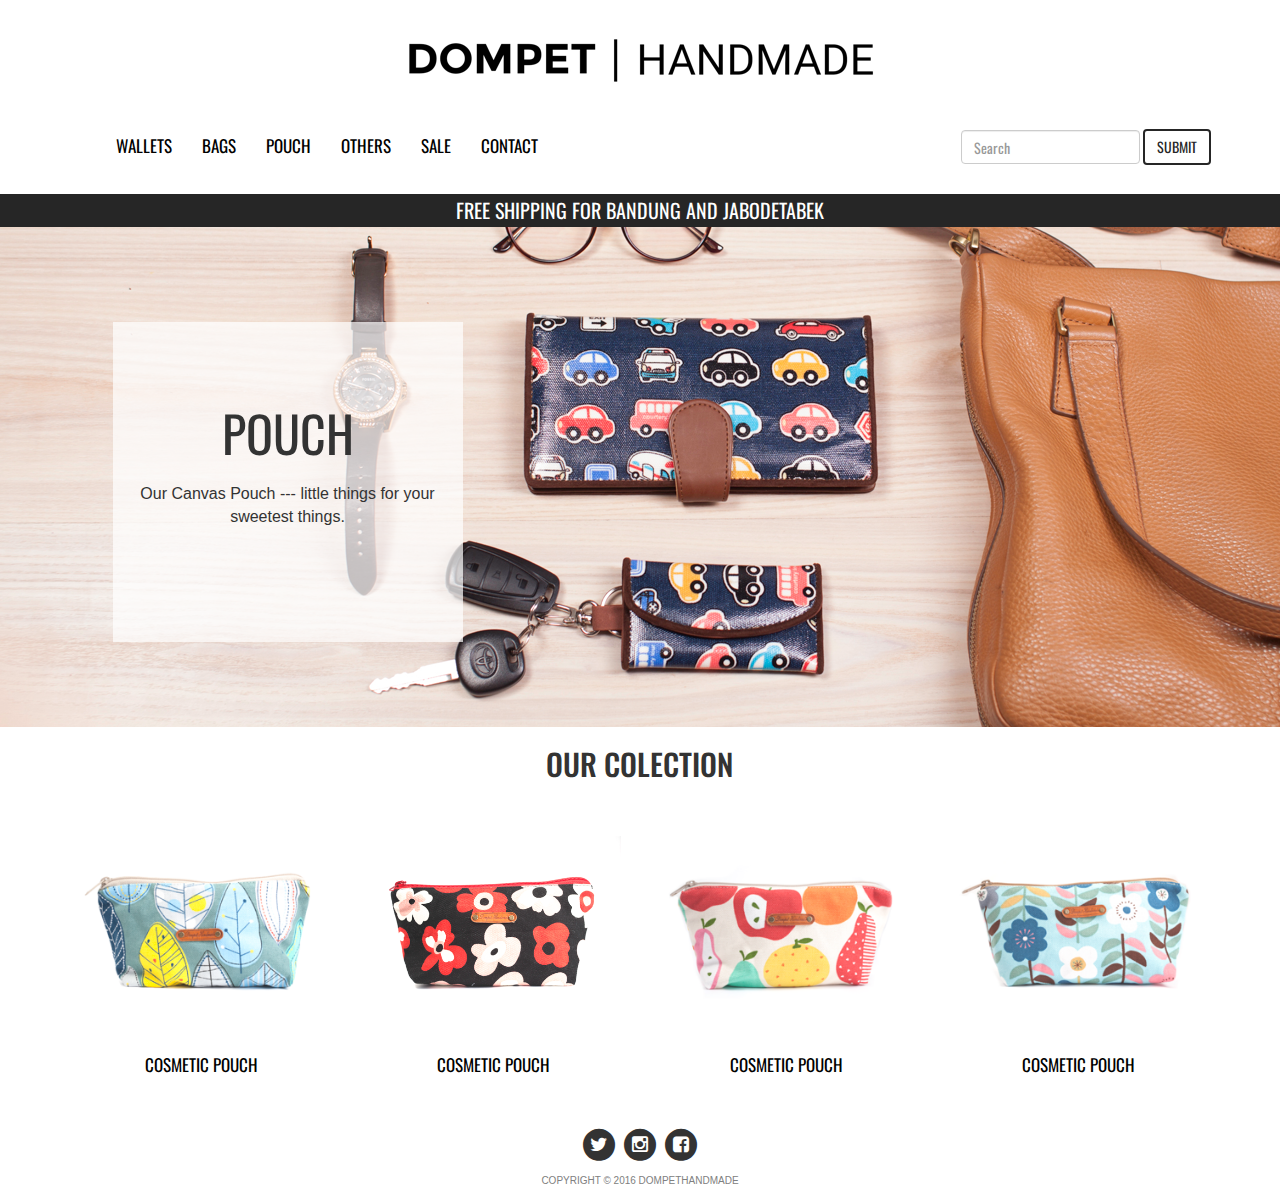
<file: pouch.html>
<!DOCTYPE html>
<html lang="en">

<head>
    <meta charset="utf-8">
    <meta http-equiv="X-UA-Compatible" content="IE=edge">
    <meta name="viewport" content="width=device-width, initial-scale=1">
    <!-- The above 3 meta tags *must* come first in the head; any other head content must come *after* these tags -->
    <title>DH-Wallets</title>

    <!-- Bootstrap -->
    <link href="css/normalize.css" rel="stylesheet" type="text/css">
    <link href="css/bootstrap.min.css" rel="stylesheet" type="text/css">
    <link href="font-awesome/css/font-awesome.min.css" rel="stylesheet" type="text/css">
    <link href="css/mybootstrap.css" rel="stylesheet" type="text/css">
</head>

<body>


    <div class="header-wrapper">
        <div class="container container-logo">
            <a href="index.html"><img src="images/Logodompet-resize2.png" alt=""></a>
        </div>
        <div class="container">
            <nav class="navbar navbar-menu">
                <div class="container">
                    <!-- Brand and toggle get grouped for better mobile display -->
                    <div class="navbar-header">
                        <button type="button" class="navbar-toggle collapsed" data-toggle="collapse" data-target="#bs-example-navbar-collapse-1" aria-expanded="false">
                            <span class="sr-only">Toggle navigation</span>
                            <span class="icon-bar"></span>
                            <span class="icon-bar"></span>
                            <span class="icon-bar"></span>
                        </button>
                    </div>

                    <!-- Collect the nav links, forms, and other content for toggling -->
                    <div class="collapse navbar-collapse" id="bs-example-navbar-collapse-1">
                        <ul class="nav navbar-nav">
                            <li class="dropdown active">
                                <a href="wallets.html" class="dropdown-toggle" role="button" aria-haspopup="true" aria-expanded="false">Wallets</a>
                                <ul class="dropdown-menu">
                                    <li><a href="bifoldwalletmixed.html">Long Wallets</a></li>
                                    <li><a href="bifoldwalletmixed.html">Bifold Wallets</a></li>
                                    <li><a href="bifoldwalletmixed.html">Card Wallets</a></li>
                                    <li><a href="bifoldwalletmixed.html">Key Wallets</a></li>
                                    <li role="separator" class="divider"></li>
                                    <li><a href="bifoldwalletmixed.html">Long Wallets Mixed Leather</a></li>
                                    <li><a href="bifoldwalletmixed.html" class="active">Bifold Wallets Mixed Leather</a></li>
                                    <li><a href="keywalletmixed.html">Key Wallets Mixed Leather</a></li>
                                </ul>
                            </li>
                            <li class="dropdown">
                                <a href="bags.html" class="dropdown-toggle" role="button" aria-haspopup="true" aria-expanded="false">Bags</a>
                                <ul class="dropdown-menu">
                                    <li><a href="#">Tote Bag</a></li>
                                    <li><a href="#">Sling Bag</a></li>
                                    <li><a href="#">Backpack</a></li>
                                    <li><a href="#">Messanger Bag</a></li>
                                </ul>
                            </li>
                            <li><a href="pouch.html" class="dropdown-toggle">Pouch</a></li>

                            <li><a href="#" class="dropdown-toggle">Others</a></li>
                            <li><a href="#" class="dropdown-toggle">Sale</a></li>
                            <li><a href="contact.html" class="dropdown-toggle">Contact</a></li>
                        </ul>
                        <form class="navbar-form navbar-right" role="search">
                            <div class="form-group">
                                <input type="text" class="form-control" placeholder="Search">
                            </div>
                            <button type="submit" class="btn btn-default">Submit</button>
                        </form>
                        <!-- <i class="fa fa-shopping-cart"></i> -->
                    </div>
                    <!-- /.navbar-collapse -->
                </div>
                <!-- /.container -->
            </nav>
        </div>
    </div>

    <div class="banner-wrapper">
        <div class="container">
            <span>free shipping for bandung and jabodetabek</span>
        </div>
    </div>

    <div class="hero-wrapper">
        <div class="container-hero-wrapper">
            <div class="container container-hero">
                <div class="row">
                    <div class="col-md-11 col-md-offset-1">
                        <div class="hero-text-box large">
                            <div class="title">Pouch</div>
                            <div class="description">Our Canvas Pouch --- little things for your sweetest things.</div>
                            <div class="btn-group" role="group" aria-label="...">
                                <!-- <button type="button" class="btn btn-default">Shop Now</button> -->
                            </div>
                        </div>
                    </div>
                </div>
            </div>
        </div>

            <img class="img-hero" src="images/hero-cars2.png" alt="">

    </div>

    <div class="main-wrapper">

        <div class="col-xs-12 col-md-8 col-md-offset-2">
            <h3 class="text-center">Our Colection</h3>
        </div>

        <div class="container">
            <div class="row">
                <div class="col-xs-6 col-md-3">
                    <a href="#" class="thumbnail">
                        <img src="images/pouch-new1.png" alt="test">
                        <p class="text-thumbnail">Cosmetic Pouch</p>
                    </a>
                </div>

                <div class="col-xs-6 col-md-3">
                    <a href="#" class="thumbnail">
                        <img src="images/pouch-new2.png" alt="test">
                        <p class="text-thumbnail">Cosmetic Pouch</p>
                    </a>
                </div>

                <div class="col-xs-6 col-md-3">
                    <a href="bifoldwalletmixed.html" class="thumbnail">
                        <img src="images/pouch-new3.png" alt="test">
                        <p class="text-thumbnail">Cosmetic Pouch</p>
                    </a>
                </div>

                <div class="col-xs-6 col-md-3">
                    <a href="#" class="thumbnail">
                        <img src="images/pouch-new4.png" alt="test">
                        <p class="text-thumbnail">Cosmetic Pouch</p>
                    </a>
                </div>
            </div>
        </div>
    </div>

    <div class="footer-wrapper">
        <div class="container">

            <span class="fa-stack fa-lg">
          <i class="fa fa-circle fa-stack-2x"></i>
          <a href="https://twitter.com/dompethandmade" target="_blank"><i class="fa fa-twitter fa-stack-1x fa-inverse"></i></a>
        </span>

            <span class="fa-stack fa-lg">
          <i class="fa fa-circle fa-stack-2x"></i>
          <a href="https://instagram.com/dompethandmade" target="_blank"><i class="fa fa-instagram fa-stack-1x fa-inverse"></i></a>
        </span>

            <span class="fa-stack fa-lg">
          <i class="fa fa-circle fa-stack-2x"></i>
          <a href="https://www.facebook.com/dompethandmadeindo/" target="_blank"><i class="fa fa-facebook-square fa-stack-1x fa-inverse"></i></a>
        </span>

        </div>

        <div class="copyright">
            Copyright © 2016 dompethandmade
        </div>
    </div>

    <!-- jQuery (necessary for Bootstrap's JavaScript plugins) -->
    <script src="js/jquery.min.js"></script>
    <!-- Include all compiled plugins (below), or include individual files as needed -->
    <script src="js/bootstrap.min.js"></script>
</body>

</html>
</file>
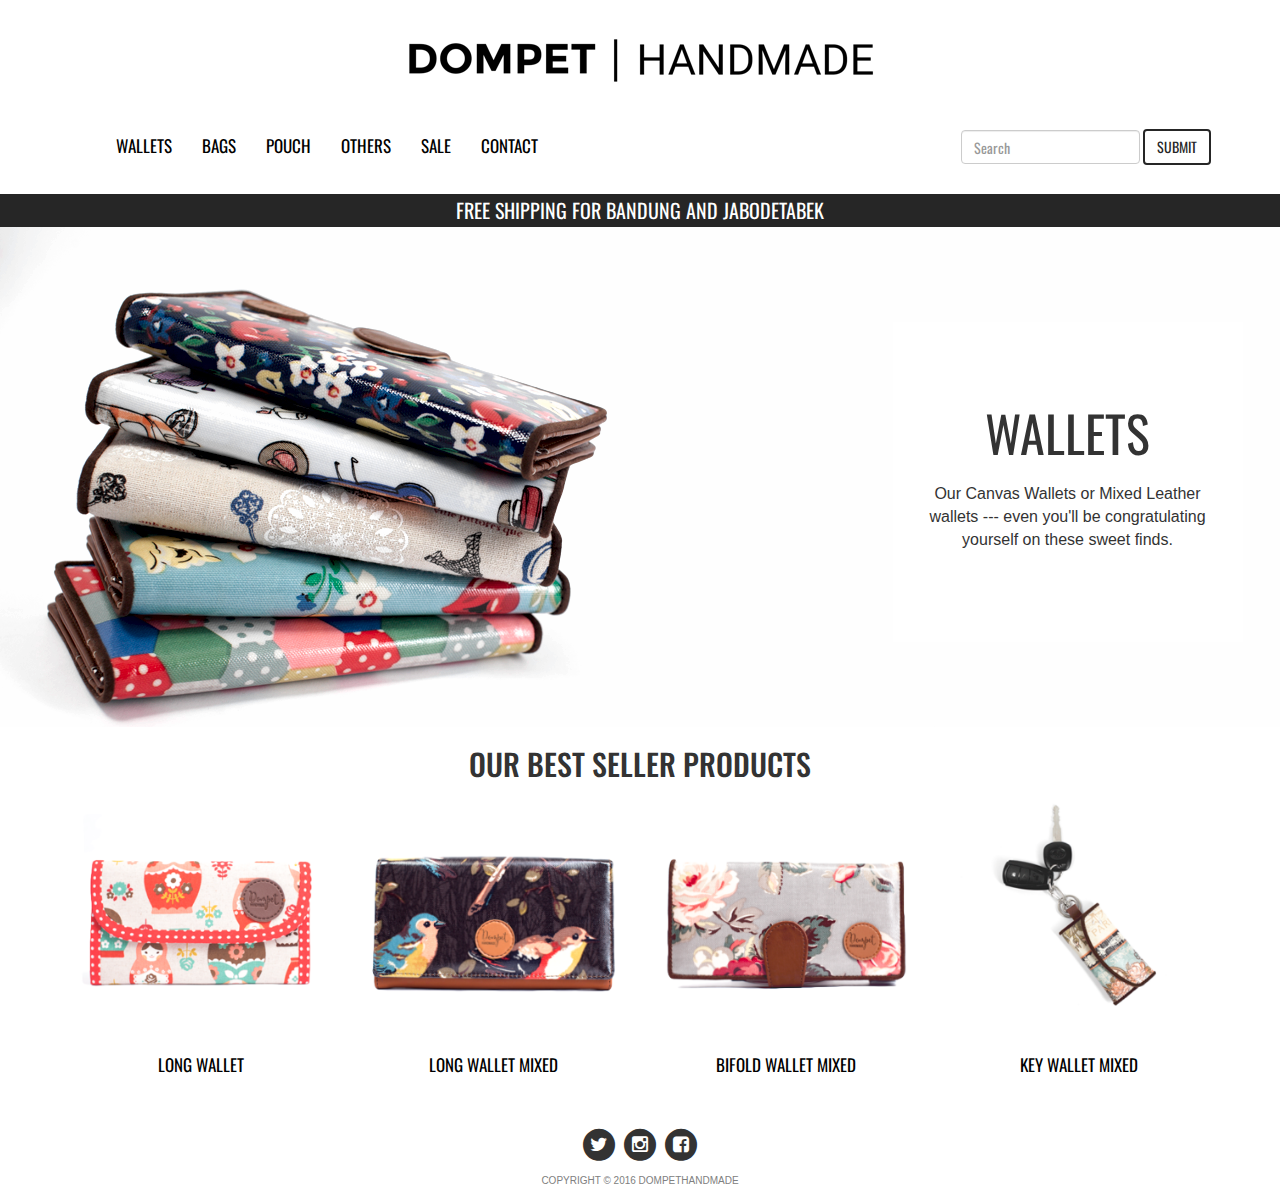
<file: wallets.html>
<!DOCTYPE html>
<html lang="en">

<head>
    <meta charset="utf-8">
    <meta http-equiv="X-UA-Compatible" content="IE=edge">
    <meta name="viewport" content="width=device-width, initial-scale=1">
    <!-- The above 3 meta tags *must* come first in the head; any other head content must come *after* these tags -->
    <title>DH-Wallets</title>

    <!-- Bootstrap -->
    <link href="css/normalize.css" rel="stylesheet" type="text/css">
    <link href="css/bootstrap.min.css" rel="stylesheet" type="text/css">
    <link href="font-awesome/css/font-awesome.min.css" rel="stylesheet" type="text/css">
    <link href="css/mybootstrap.css" rel="stylesheet" type="text/css">
</head>

<body>


    <div class="header-wrapper">
        <div class="container container-logo">
            <a href="index.html"><img src="images/Logodompet-resize2.png" alt=""></a>
        </div>
        <div class="container">
            <nav class="navbar navbar-menu">
                <div class="container">
                    <!-- Brand and toggle get grouped for better mobile display -->
                    <div class="navbar-header">
                        <button type="button" class="navbar-toggle collapsed" data-toggle="collapse" data-target="#bs-example-navbar-collapse-1" aria-expanded="false">
                            <span class="sr-only">Toggle navigation</span>
                            <span class="icon-bar"></span>
                            <span class="icon-bar"></span>
                            <span class="icon-bar"></span>
                        </button>
                    </div>

                    <!-- Collect the nav links, forms, and other content for toggling -->
                    <div class="collapse navbar-collapse" id="bs-example-navbar-collapse-1">
                        <ul class="nav navbar-nav">
                            <li class="dropdown active">
                                <a href="wallets.html" class="dropdown-toggle" role="button" aria-haspopup="true" aria-expanded="false">Wallets</a>
                                <ul class="dropdown-menu">
                                    <li><a href="bifoldwalletmixed.html">Long Wallets</a></li>
                                    <li><a href="bifoldwalletmixed.html">Bifold Wallets</a></li>
                                    <li><a href="bifoldwalletmixed.html">Card Wallets</a></li>
                                    <li><a href="bifoldwalletmixed.html">Key Wallets</a></li>
                                    <li role="separator" class="divider"></li>
                                    <li><a href="bifoldwalletmixed.html">Long Wallets Mixed Leather</a></li>
                                    <li><a href="bifoldwalletmixed.html" class="active">Bifold Wallets Mixed Leather</a></li>
                                    <li><a href="keywalletmixed.html">Key Wallets Mixed Leather</a></li>
                                </ul>
                            </li>
                            <li class="dropdown">
                                <a href="bags.html" class="dropdown-toggle" role="button" aria-haspopup="true" aria-expanded="false">Bags</a>
                                <ul class="dropdown-menu">
                                    <li><a href="#">Tote Bag</a></li>
                                    <li><a href="#">Sling Bag</a></li>
                                    <li><a href="#">Backpack</a></li>
                                    <li><a href="#">Messanger Bag</a></li>
                                </ul>
                            </li>
                            <li><a href="pouch.html" class="dropdown-toggle">Pouch</a></li>

                            <li><a href="#" class="dropdown-toggle">Others</a></li>
                            <li><a href="#" class="dropdown-toggle">Sale</a></li>
                            <li><a href="contact.html" class="dropdown-toggle">Contact</a></li>
                        </ul>
                        <form class="navbar-form navbar-right" role="search">
                            <div class="form-group">
                                <input type="text" class="form-control" placeholder="Search">
                            </div>
                            <button type="submit" class="btn btn-default">Submit</button>
                        </form>
                        <!-- <i class="fa fa-shopping-cart"></i> -->
                    </div>
                    <!-- /.navbar-collapse -->
                </div>
                <!-- /.container -->
            </nav>
        </div>
    </div>

    <div class="banner-wrapper">
        <div class="container">
            <span>free shipping for bandung and jabodetabek</span>
        </div>
    </div>

    <div class="hero-wrapper">
        <div class="container-hero-wrapper">
            <div class="container container-hero">
                <div class="row">
                    <div class="col-md-3 col-md-offset-9">
                        <div class="hero-text-box large">
                            <div class="title">Wallets</div>
                            <div class="description">Our Canvas Wallets or Mixed Leather wallets --- even you'll be congratulating yourself on these sweet finds.</div>
                            <div class="btn-group" role="group" aria-label="...">
                                <!-- <button type="button" class="btn btn-default">Shop Now</button> -->
                            </div>
                        </div>
                    </div>
                </div>
            </div>
        </div>

            <img class="img-hero" src="images/dompetnumpuk.png" alt="">

    </div>

    <div class="main-wrapper">

        <div class="col-xs-12 col-md-8 col-md-offset-2">
            <h3 class="text-center">Our Best Seller Products</h3>
        </div>

        <div class="container">
            <div class="row">
                <div class="col-xs-6 col-md-3">
                    <a href="#" class="thumbnail">
                        <img src="images/longwallet2.png" alt="test">
                        <p class="text-thumbnail">Long Wallet</p>
                    </a>
                </div>

                <div class="col-xs-6 col-md-3">
                    <a href="#" class="thumbnail">
                        <img src="images/longwallet-bird.png" alt="test">
                        <p class="text-thumbnail">Long Wallet Mixed</p>
                    </a>
                </div>

                <div class="col-xs-6 col-md-3">
                    <a href="bifoldwalletmixed.html" class="thumbnail">
                        <img src="images/bifold-best.png" alt="test">
                        <p class="text-thumbnail">Bifold Wallet Mixed</p>
                    </a>
                </div>

                <div class="col-xs-6 col-md-3">
                    <a href="#" class="thumbnail">
                        <img src="images/keywallet-best.png" alt="test">
                        <p class="text-thumbnail">Key Wallet Mixed</p>
                    </a>
                </div>
            </div>
        </div>
    </div>

    <div class="footer-wrapper">
        <div class="container">

            <span class="fa-stack fa-lg">
          <i class="fa fa-circle fa-stack-2x"></i>
          <a href="https://twitter.com/dompethandmade" target="_blank"><i class="fa fa-twitter fa-stack-1x fa-inverse"></i></a>
        </span>

            <span class="fa-stack fa-lg">
          <i class="fa fa-circle fa-stack-2x"></i>
          <a href="https://instagram.com/dompethandmade" target="_blank"><i class="fa fa-instagram fa-stack-1x fa-inverse"></i></a>
        </span>

            <span class="fa-stack fa-lg">
          <i class="fa fa-circle fa-stack-2x"></i>
          <a href="https://www.facebook.com/dompethandmadeindo/" target="_blank"><i class="fa fa-facebook-square fa-stack-1x fa-inverse"></i></a>
        </span>

        </div>

        <div class="copyright">
            Copyright © 2016 dompethandmade
        </div>
    </div>

    <!-- jQuery (necessary for Bootstrap's JavaScript plugins) -->
    <script src="js/jquery.min.js"></script>
    <!-- Include all compiled plugins (below), or include individual files as needed -->
    <script src="js/bootstrap.min.js"></script>
</body>

</html>
</file>
<file: css/mybootstrap.css>
@import url(https://fonts.googleapis.com/css?family=Oswald:300,400,700);

.dropdown:hover .dropdown-menu {
    display: block;
    margin-top: 0;
 }

.container-logo {
  text-align: center;
  padding: 30px;
}

.banner-wrapper {
  background-color: #262626;
  color: #fff;
  text-align: center;
}

.hero-wrapper {
  position: relative;
  width: 100%;
  overflow: hidden;
}

.container-hero-wrapper {
  position: absolute;
  left: 0;
  top: 0;
}

.container-hero {
  margin: 0 auto;
}

.img-hero-link {
  display: block;
  text-align: center;
}

.hero-text-box {
  position: absolute;
  width: 350px;
  height: 320px;
  top: 95px;
  text-align: center;
  background-color: rgba(255, 255, 255, 0.7);
  padding: 0 20px 0 20px;
}

.hero-text-box .title {
  text-transform: uppercase;
  font-family: oswald;
  font-size: 40px;
  padding-top: 40px;
  padding-bottom: 15px;
}

.hero-text-box .description{
  padding-bottom: 30px;
}

.hero-text-box.large .title {
  font-size: 50px;
  padding-top: 75px;
}

.hero-text-box.large .description {
  font-size: 16px;
}

.btn {
  color: #262626;
  background-color: transparent;
  border-color: #262626;
  border-width: 2px;
  font-family: oswald;
  text-transform: uppercase;
}

.footer-wrapper {
    text-align: center;
    padding-top: 10px;
}

.copyright {
    margin: 10px 0;
    color: gray;
    font-size: 10px;
    text-transform: uppercase;
}

.banner-wrapper span {
  font-size: 20px;
  font-family: oswald;
  text-transform: uppercase;
}

.banner-wrapper {
  padding: 2px;
}

.navbar-menu {
  font-family: oswald;
}

.navbar-menu .dropdown-menu > li > a {
  padding: 8px 14px;
  font-size: 15px;
}

.dropdown-toggle {
  color: black;
  text-transform: uppercase;
  font-size: 17px;
}

.text-center {
  font-family: oswald;
  text-transform: uppercase;
  text-align: center;
  font-size: 30px;
}

.thumbnail {
  border: none;
}

.text-thumbnail {
  color: black;
  text-align: center;
  font-family: oswald;
  text-transform: uppercase;
  font-size: 17px;
  padding: 5px;
}

.breadcrumb {
  background: none;
}

.breadcrumb a {
  color: black;
}

.bold-text {
  font-family: oswald;
  text-transform: uppercase;
  font-size: 25px;
}

.text-thumbnail-list {
  color: black;
  text-align: center;;
  font-family: oswald;
  text-transform: uppercase;
  font-size: 17px;
}

.pagination .active a {
  background-color: black;
  border-color: black;

}

.sort-by {
  font-family: oswald;
  width: 100%;
  background-color: #262626;
  color: #fff;
  padding: 6px 10px;
  margin-bottom: 10px;
}

.detail-wallet h3 {
  font-family: oswald;
  text-transform: uppercase;

}
</file>
